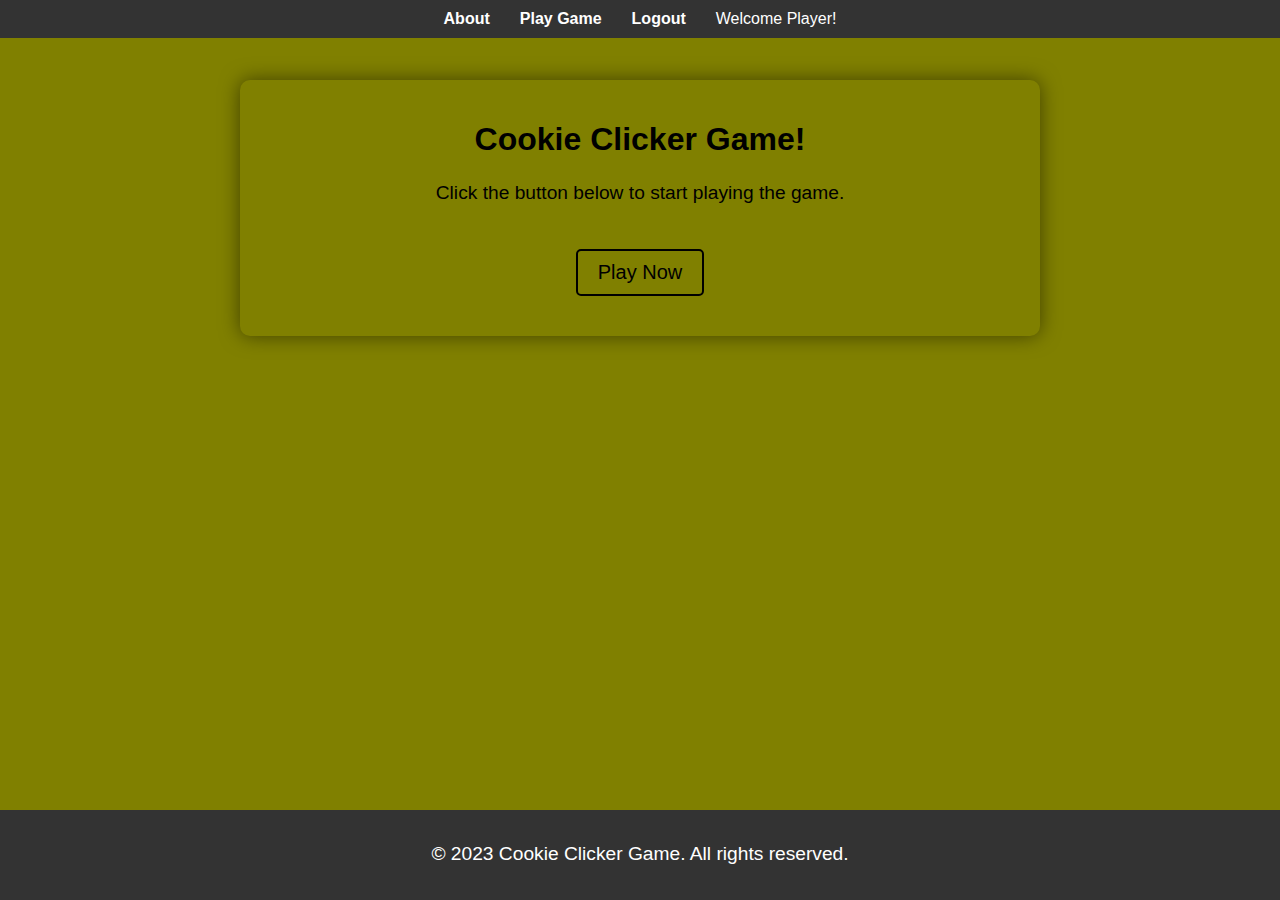
<file: index/index.html>
<!DOCTYPE html>
<html lang="en">
</html>
<head>
    <meta charset="UTF-8">
    <meta name="viewport" content="width=device-width, initial-scale=1.0">
    <title>Home - Cookie Clicker Game</title>
    <link rel="stylesheet" href="styles.css">
    <script>
        function boop() {
            alert('B00P');
        }
    </script>
</head>
<body>
    <header>
        <nav>
            <ul>
                <li><a href="about.html">About</a></li>
                <li><a href="game.html">Play Game</a></li>
                    <li><a href="P1.html">Logout</a></li>
                    <li>Welcome Player!</li>
            </ul>
        </nav>
    </header>
    <div class="home-container">
        <h1> Cookie Clicker Game!</h1>
        <p>Click the button below to start playing the game.</p>
        <a href="game.html"><button>Play Now</button></a>
    </div>
    <footer>
        <p>&copy; 2023 Cookie Clicker Game. All rights reserved.</p>
    </footer>
</body>
</html>
</file>
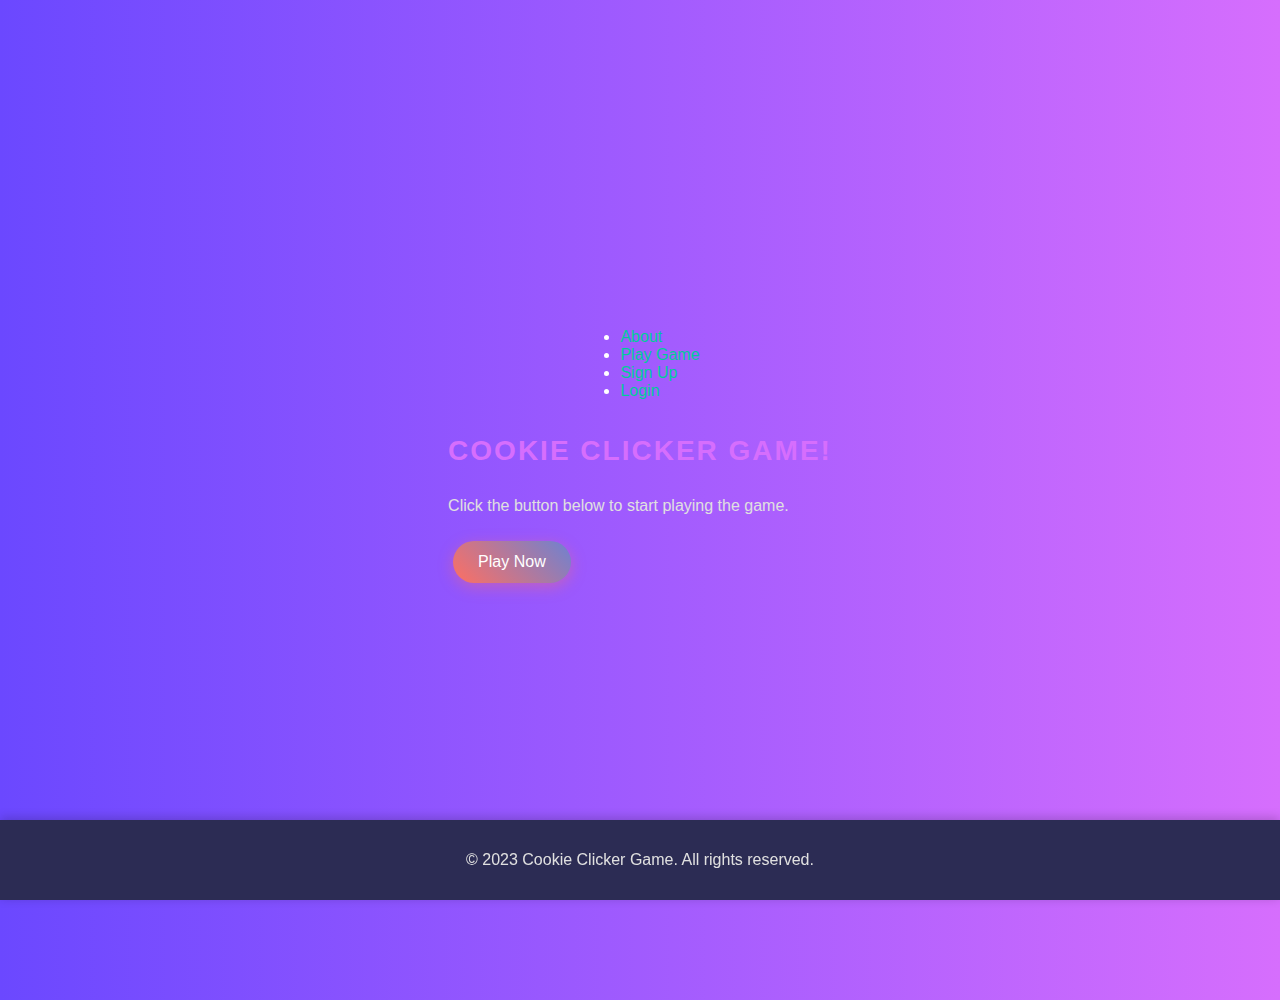
<file: #1.html>
<!DOCTYPE html>
<html lang="en">
<head>
    <meta charset="UTF-8">
    <meta name="viewport" content="width=device-width, initial-scale=1.0">
    <title>Home - Cookie Clicker Game</title>
    <link rel="stylesheet" href="styles.css">
    <script>
        function boop() {
            alert('B00P');
        }
    </script>
</head>
<body>
    <header>
        <nav>
            <ul>
                <li><a href="about.html">About</a></li>
                <li><a href="game.html">Play Game</a></li>
                    <li><a href="/signup">Sign Up</a></li>
                    <li><a href="/login">Login</a></li>
            </ul>
        </nav>
    </header>
    <div class="home-container">
        <h1> Cookie Clicker Game!</h1>
        <p>Click the button below to start playing the game.</p>
        <a href="game.html"><button>Play Now</button></a>
    </div>
    <footer>
        <p>&copy; 2023 Cookie Clicker Game. All rights reserved.</p>
    </footer>
</body>
</html>
</file>
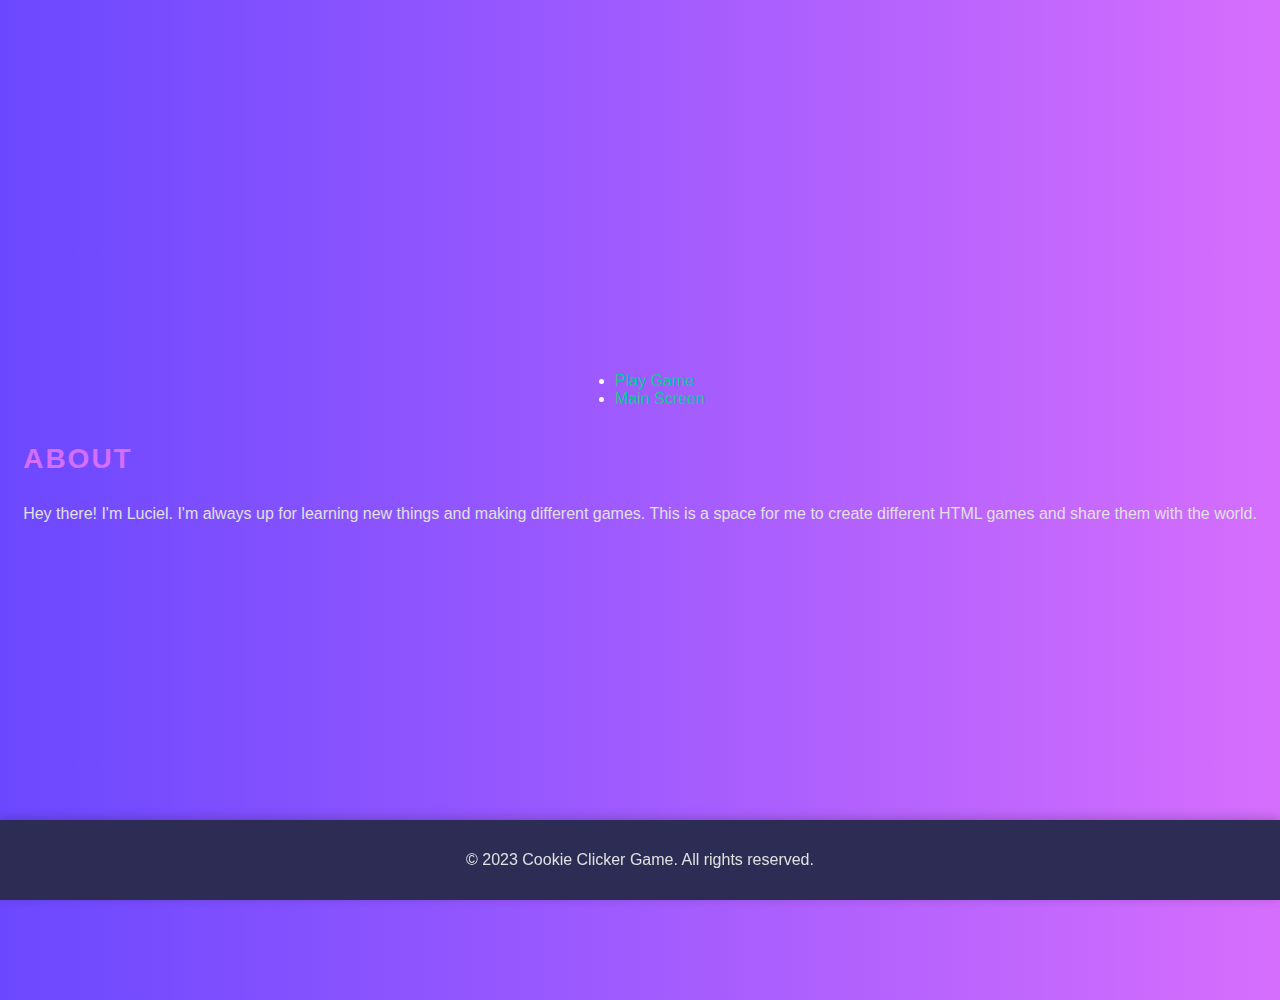
<file: about.html>
<!DOCTYPE html>
<html lang="en">
<head>
    <meta charset="UTF-8">
    <meta name="viewport" content="width=device-width, initial-scale=1.0">
    <title>About - Cookie Clicker Game</title>
    <link rel="stylesheet" href="styles.css">
</head>
<body>
    <header>
        <nav>
            <ul>
                <li><a href="game.html">Play Game</a></li>
                    <li><a href="P1.html">Main Screen</a></li>
        </nav>
    </header>
    <div class="about-container">
        <h1>About</h1>
        <p>Hey there! I'm Luciel. I'm always up for learning new things and making different games. This is a space for me to create different HTML games and share them with the world.</p>
    </div>
    <footer>
        <p>&copy; 2023 Cookie Clicker Game. All rights reserved.</p>
    </footer>
</body>
</html>
</file>
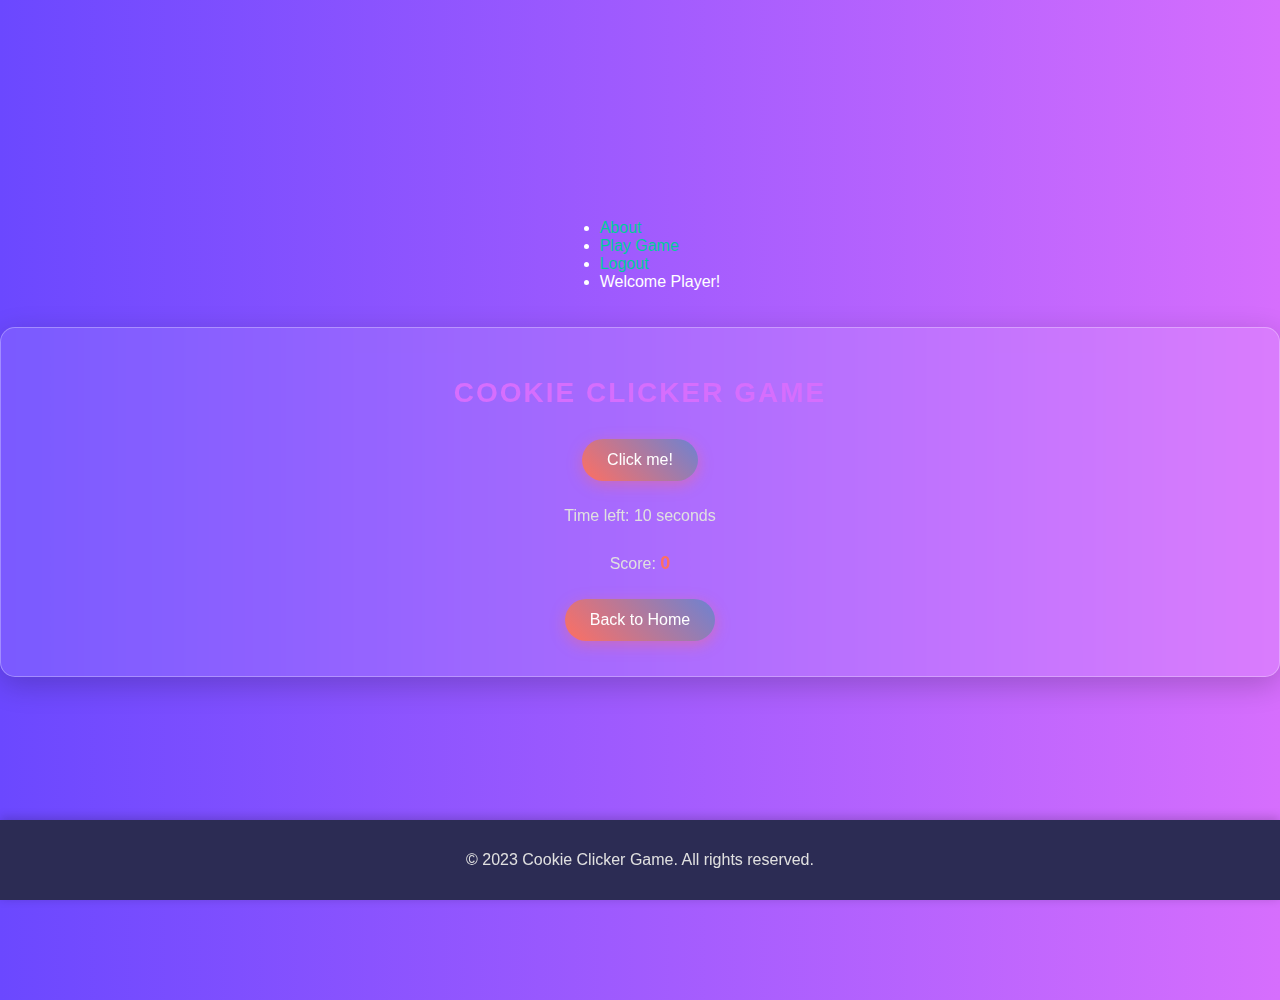
<file: game.html>
<!DOCTYPE html>
<html lang="en">
<head>
    <meta charset="UTF-8">
    <meta name="viewport" content="width=device-width, initial-scale=1.0">
    <title>Cookie Clicker Game</title>
    <link rel="stylesheet" href="styles.css">
    <script>
        function boop() {
            alert('B00P');
        }
        function aboutGame() {
            alert('This is a simple cookie clicker which I made when I was just trying stuff out, now you can play it as well.');
        }
    </script>
</head>
<body>
    <header>
        <nav>
            <ul>
                <li><a href="#" onclick="aboutGame()">About</a></li>
                <li><a href="game.html">Play Game</a></li>
                    <li><a href="P1.html">Logout</a></li>
                    <li>Welcome Player!</li>
            </ul>
        </nav>
    </header>
    <div class="game-container">
        <h1>Cookie Clicker Game</h1>
        <button id="cookie-button">Click me!</button>
        <p>Time left: <span id="time-left">10</span> seconds</p>
        <p>Score: <span id="score">0</span></p>
        <a href="index.html"><button>Back to Home</button></a>
    </div>
    <footer>
        <p>&copy; 2023 Cookie Clicker Game. All rights reserved.</p>
    </footer>
    <script src="script.js"></script>
</body>
</html>
</file>
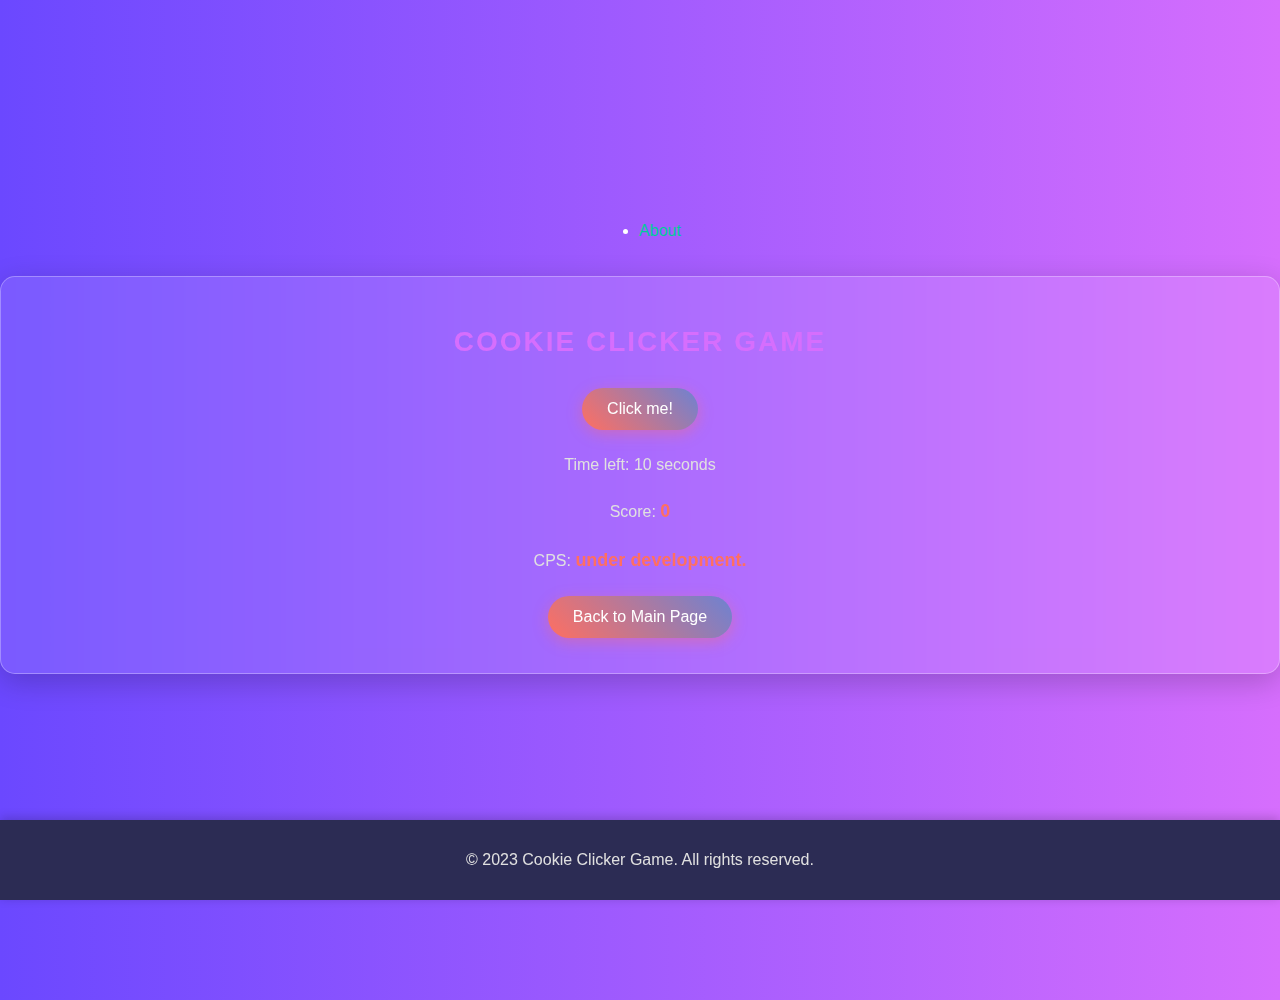
<file: game1.html>
<!DOCTYPE html>
<html lang="en">
<head>
    <meta charset="UTF-8">
    <meta name="viewport" content="width=device-width, initial-scale=1.0">
    <title>Cookie Clicker Game</title>
    <link rel="stylesheet" href="styles.css">
    <script>
        function boop() {
            alert('B00P');
        }
        function aboutGame() {
            alert('This is a simple cookie clicker which I made when I was just trying stuff out, now you can play it as well.');
        }
    </script>
</head>
<body>
    <header>
        <nav>
            <ul>
                <li><a href="#" onclick="aboutGame()">About</a></li>
            </ul>
        </nav>
    </header>
    <div class="game-container">
        <h1>Cookie Clicker Game</h1>
        <button id="cookie-button">Click me!</button>
        <p>Time left: <span id="time-left">10</span> seconds</p>
        <p>Score: <span id="score">0</span></p>
        <p>CPS: <span id="score">under development.</span></p>
        <a href="home.html"><button>Back to Main Page</button></a>
    </div>
    <footer>
        <p>&copy; 2023 Cookie Clicker Game. All rights reserved.</p>
    </footer>
    <script src="script.js"></script>
</body>
</html>
</file>
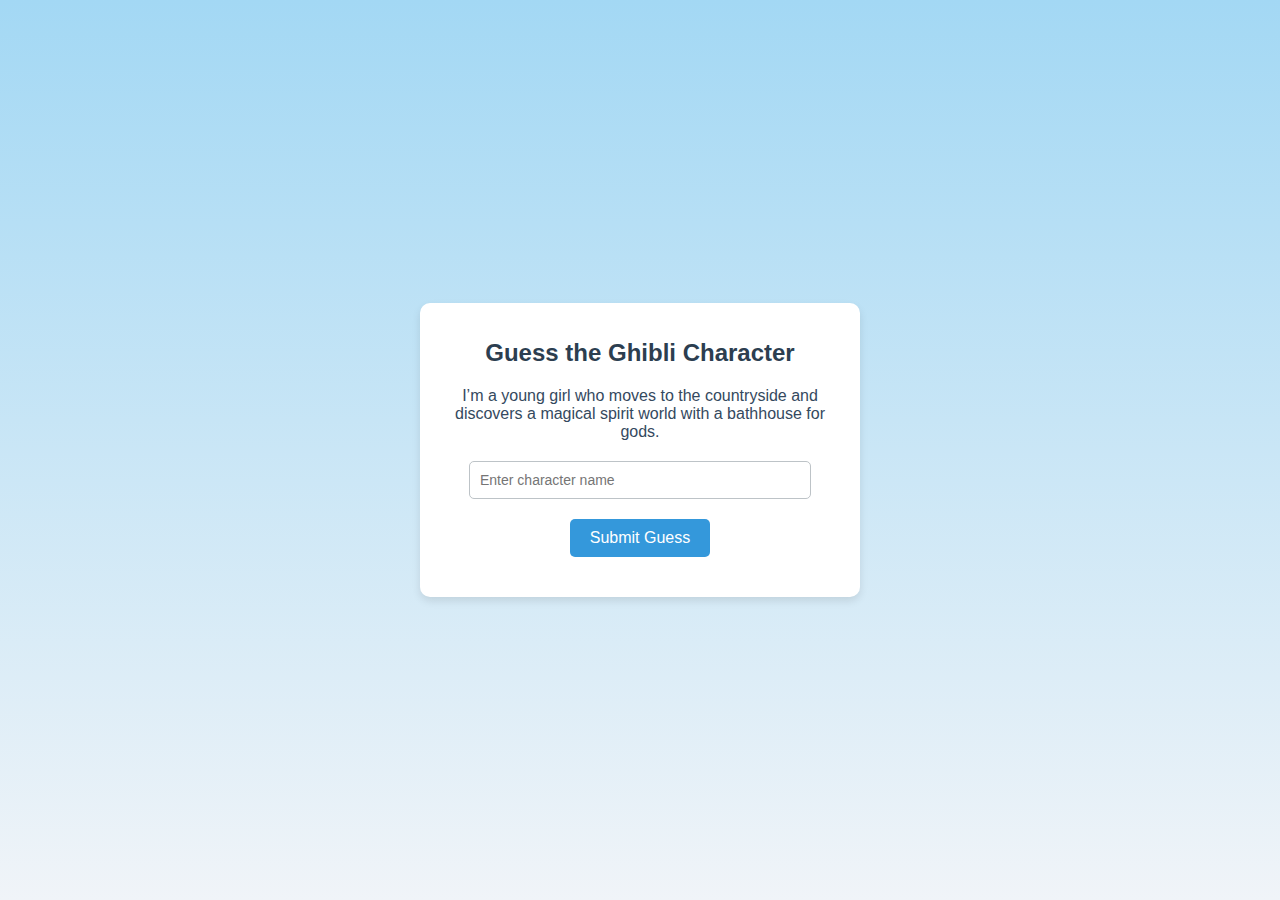
<file: Guess-The-Ghibli-Character.html>
<!DOCTYPE html>
<html lang="en">
<head>
    <meta charset="UTF-8">
    <meta name="viewport" content="width=device-width, initial-scale=1.0">
    <title>Guess the Ghibli Character</title>
    <style>
        body {
            font-family: 'Arial', sans-serif;
            background-color: #f0f4f8;
            display: flex;
            justify-content: center;
            align-items: center;
            height: 100vh;
            margin: 0;
            background-image: linear-gradient(to bottom, #a3d8f4, #f0f4f8);
        }
        .container {
            background-color: #fff;
            padding: 20px;
            border-radius: 10px;
            box-shadow: 0 4px 8px rgba(0, 0, 0, 0.1);
            text-align: center;
            max-width: 400px;
            width: 100%;
        }
        h1 {
            color: #2c3e50;
            font-size: 24px;
            margin-bottom: 20px;
        }
        p {
            color: #34495e;
            font-size: 16px;
            margin-bottom: 20px;
        }
        input {
            padding: 10px;
            width: 80%;
            margin-bottom: 20px;
            border: 1px solid #bdc3c7;
            border-radius: 5px;
            font-size: 14px;
        }
        button {
            background-color: #3498db;
            color: white;
            padding: 10px 20px;
            border: none;
            border-radius: 5px;
            cursor: pointer;
            font-size: 16px;
        }
        button:hover {
            background-color: #2980b9;
        }
        #result {
            margin-top: 20px;
            font-size: 16px;
            color: #e74c3c;
        }
        .correct {
            color: #2ecc71;
        }
        #game-over {
            font-size: 18px;
            color: #2ecc71;
            margin-top: 20px;
            display: none;
        }
    </style>
</head>
<body>
    <div class="container">
        <h1>Guess the Ghibli Character</h1>
        <p id="description">I’m a young girl who moves to the countryside and discovers a magical spirit world with a bathhouse for gods.</p>
        <input type="text" id="guess" placeholder="Enter character name">
        <button onclick="checkGuess()">Submit Guess</button>
        <p id="result"></p>
        <p id="game-over">Congratulations! You’ve guessed all the Ghibli characters! You’re a true Studio Ghibli legend!</p>
    </div>

    <script>
        // Array of characters with descriptions and answers
        const characters = [
            {
                description: "I’m a young girl who moves to the countryside and discovers a magical spirit world with a bathhouse for gods.",
                answer: "Chihiro"
            },
            {
                description: "I’m a boy who flies a red plane and was cursed to have the head of a pig.",
                answer: "Porco Rosso"
            },
            {
                description: "I’m a forest spirit who looks like a deer with a human-like face and many antlers.",
                answer: "Forest Spirit"
            },
            {
                description: "I’m a delivery girl who rides a broom and has a black cat as my best friend.",
                answer: "Kiki"
            },
            {
                description: "I’m a moving castle powered by a fire demon, owned by a wizard with a flair for theatrics.",
                answer: "Howl's Moving Castle"
            }
        ];

        let currentCharacterIndex = 0;
        let correctAnswers = 0;

        // Function to check the player's guess
        function checkGuess() {
            const guessInput = document.getElementById("guess").value.trim().toLowerCase();
            const correctAnswer = characters[currentCharacterIndex].answer.toLowerCase();
            const result = document.getElementById("result");
            const gameOverMessage = document.getElementById("game-over");

            if (guessInput === correctAnswer) {
                result.textContent = "Correct! You’re a Ghibli master!";
                result.classList.add("correct");
                correctAnswers++;
                
                // Check if all characters have been guessed
                if (correctAnswers === characters.length) {
                    gameOverMessage.style.display = "block";
                    document.getElementById("guess").disabled = true;
                    document.querySelector("button").disabled = true;
                } else {
                    setTimeout(nextCharacter, 1500); // Move to next character after 1.5 seconds
                }
            } else {
                result.textContent = "Oh no, that’s not right. Try again!";
                result.classList.remove("correct");
            }
        }

        // Function to load the next character
        function nextCharacter() {
            currentCharacterIndex = (currentCharacterIndex + 1) % characters.length;
            document.getElementById("description").textContent = characters[currentCharacterIndex].description;
            document.getElementById("guess").value = "";
            document.getElementById("result").textContent = "";
            document.getElementById("result").classList.remove("correct");
        }
    </script>
</body>
</html>
</file>
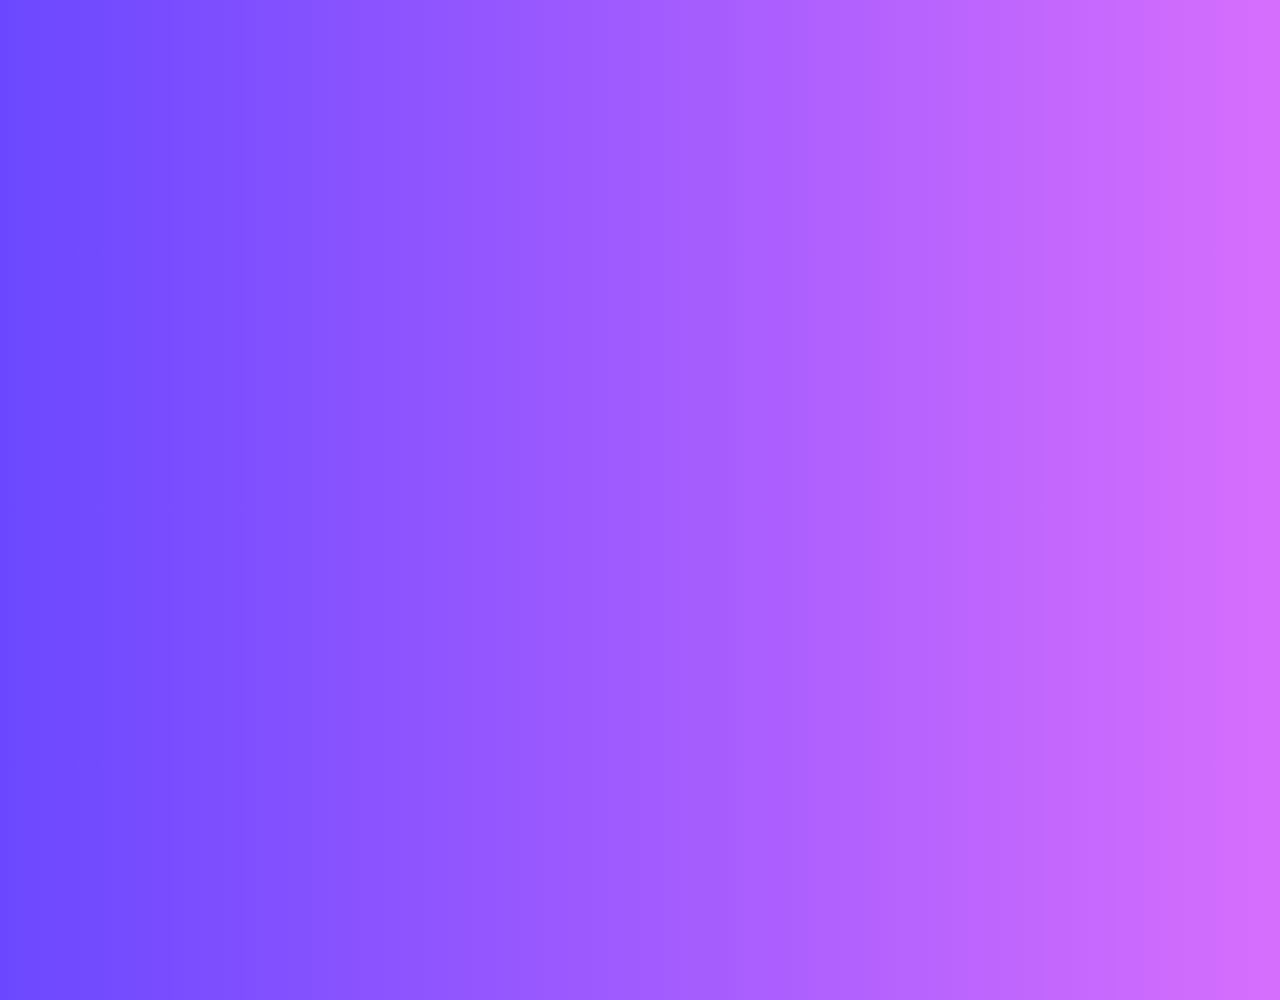
<file: Guess-the-Ghibli-Characters.html>
<!DOCTYPE html>
<html lang="en">
<head>
    <meta charset="UTF-8">
    <meta name="viewport" content="width=device-width, initial-scale=1.0">
    <title>Guess the Ghibli Character</title>
    <link rel="stylesheet" href="styles.css">
</head>
<body>
    <script>
    <div class="container">
        <h1>Guess the Ghibli Character</h1>
        <p id="score">Score: 0 / 5</p>
        <p id="description">I’m a young girl who moves to the countryside and discovers a magical spirit world with a bathhouse for gods.</p>
        <input type="text" id="guess" placeholder="Enter character name">
        <div>
            <button onclick="checkGuess()">Submit Guess</button>
            <button id="skip-btn" onclick="skipCharacter()">Skip</button>
            <a href="home.html"><button>Back to Main Page</button></a>
        </div>
        <p id="result"></p>
        <p id="game-over"></p>
    </div>

        // Array of characters with descriptions and answers
        const characters = [
            {
                description: "I’m a young girl who moves to the countryside and discovers a magical spirit world with a bathhouse for gods.",
                answer: "Chihiro"
            },
            {
                description: "I’m a boy who flies a red plane and was cursed to have the head of a pig.",
                answer: "Porco Rosso"
            },
            {
                description: "I’m a forest spirit who looks like a deer with a human-like face and many antlers.",
                answer: "Forest Spirit"
            },
            {
                description: "I’m a delivery girl who rides a broom and has a black cat as my best friend.",
                answer: "Kiki"
            },
            {
                description: "I’m a moving castle powered by a fire demon, owned by a wizard with a flair for theatrics.",
                answer: "Howl's Moving Castle"
            }
        ];

        let currentCharacterIndex = 0;
        let score = 0;
        let charactersAnswered = 0;
        const totalCharacters = characters.length;

        // Function to check the player's guess
        function checkGuess() {
            const guessInput = document.getElementById("guess").value.trim().toLowerCase();
            const correctAnswer = characters[currentCharacterIndex].answer.toLowerCase();
            const result = document.getElementById("result");

            if (guessInput === correctAnswer) {
                score++;
                charactersAnswered++;
                result.textContent = "Correct! You’re a Ghibli master!";
                result.classList.add("correct");
                updateScore();
                setTimeout(nextCharacter, 1500); // Move to next character after 1.5 seconds
            } else {
                result.textContent = "Oh no, that’s not right. Try again or skip!";
                result.classList.remove("correct");
            }
        }

        // Function to skip to the next character
        function skipCharacter() {
            charactersAnswered++;
            document.getElementById("result").textContent = `Skipped! The answer was ${characters[currentCharacterIndex].answer}.`;
            document.getElementById("result").classList.remove("correct");
            setTimeout(nextCharacter, 1500);
        }

        // Function to load the next character
        function nextCharacter() {
            // Check if all characters have been answered
            if (charactersAnswered >= totalCharacters) {
                showGameOver();
                return;
            }

            currentCharacterIndex = (currentCharacterIndex + 1) % totalCharacters;
            document.getElementById("description").textContent = characters[currentCharacterIndex].description;
            document.getElementById("guess").value = "";
            document.getElementById("result").textContent = "";
            document.getElementById("result").classList.remove("correct");
        }

        // Function to update the score display
        function updateScore() {
            document.getElementById("score").textContent = `Score: ${score} / ${totalCharacters}`;
        }

        // Function to show the game over message based on score
        function showGameOver() {
            const gameOverMessage = document.getElementById("game-over");
            let message;

            // Conditional messages based on score
            if (score === totalCharacters) {
                message = `Perfect score! You got all ${score} out of ${totalCharacters} correct! You’re a true Studio Ghibli legend!`;
            } else if (score >= Math.ceil(totalCharacters * 0.6)) { // 3 or more correct (60% or higher)
                message = `Great job! You scored ${score} out of ${totalCharacters}! You know your Ghibli characters well!`;
            } else if (score >= 1) {
                message = `Nice try! You got ${score} out of ${totalCharacters} correct. Keep exploring the world of Ghibli!`;
            } else {
                message = `Oh no! You scored ${score} out of ${totalCharacters}. Dive back into Ghibli films and try again!`;
            }

            gameOverMessage.textContent = message;
            gameOverMessage.style.display = "block";
            document.getElementById("guess").disabled = true;
            document.querySelectorAll("button").forEach(button => button.disabled = true);
        }
    </script>
</body>
</html>
</file>
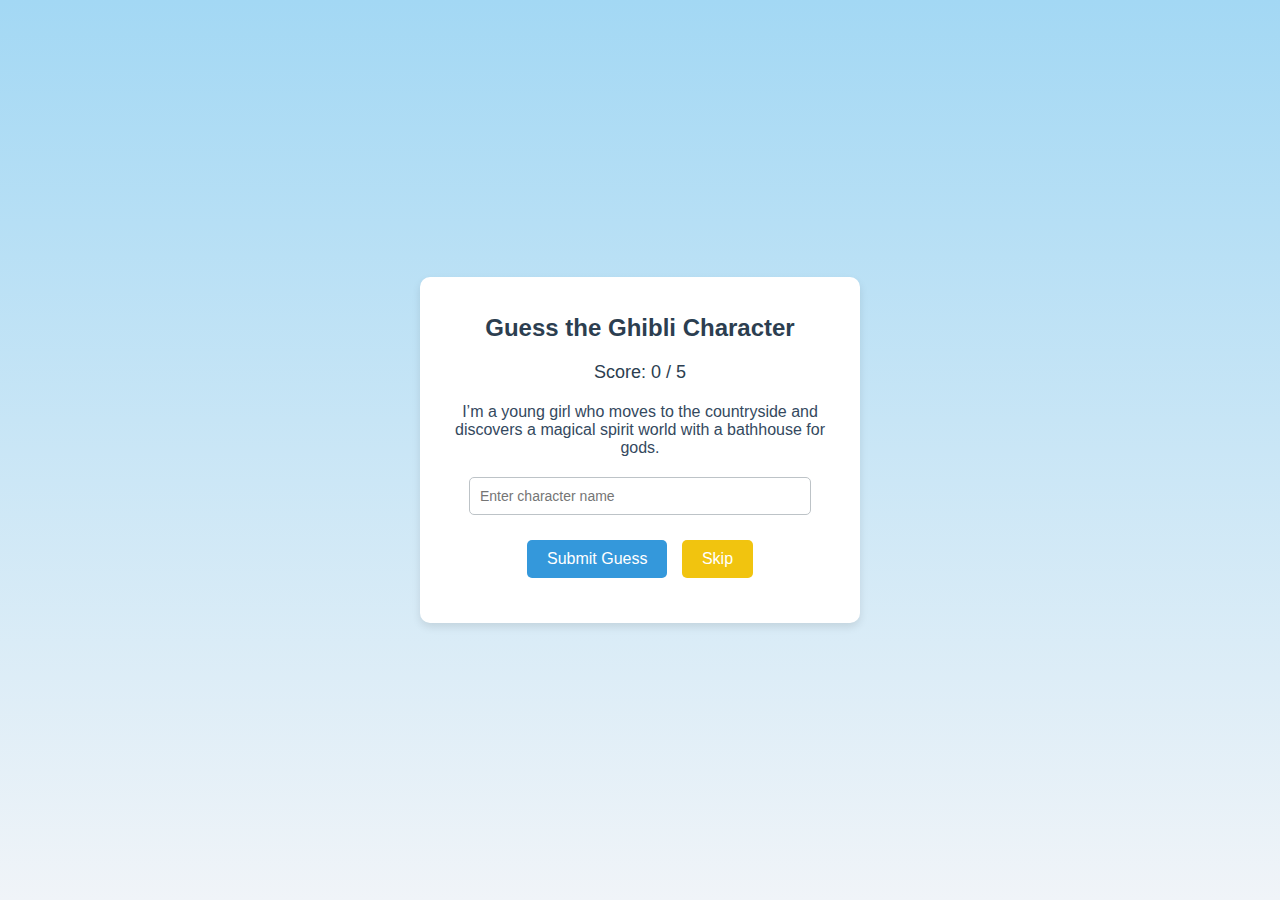
<file: Guess-The-Ghibli-Characters.html>
<!DOCTYPE html>
<html lang="en">
<head>
    <meta charset="UTF-8">
    <meta name="viewport" content="width=device-width, initial-scale=1.0">
    <title>Guess the Ghibli Character</title>
    <style>
        body {
            font-family: 'Arial', sans-serif;
            background-color: #f0f4f8;
            display: flex;
            justify-content: center;
            align-items: center;
            height: 100vh;
            margin: 0;
            background-image: linear-gradient(to bottom, #a3d8f4, #f0f4f8);
        }
        .container {
            background-color: #fff;
            padding: 20px;
            border-radius: 10px;
            box-shadow: 0 4px 8px rgba(0, 0, 0, 0.1);
            text-align: center;
            max-width: 400px;
            width: 100%;
        }
        h1 {
            color: #2c3e50;
            font-size: 24px;
            margin-bottom: 20px;
        }
        p {
            color: #34495e;
            font-size: 16px;
            margin-bottom: 20px;
        }
        input {
            padding: 10px;
            width: 80%;
            margin-bottom: 20px;
            border: 1px solid #bdc3c7;
            border-radius: 5px;
            font-size: 14px;
        }
        button {
            background-color: #3498db;
            color: white;
            padding: 10px 20px;
            border: none;
            border-radius: 5px;
            cursor: pointer;
            font-size: 16px;
            margin: 5px;
        }
        button:hover {
            background-color: #2980b9;
        }
        #skip-btn {
            background-color: #f1c40f;
        }
        #skip-btn:hover {
            background-color: #e67e22;
        }
        #result {
            margin-top: 20px;
            font-size: 16px;
            color: #e74c3c;
        }
        .correct {
            color: #2ecc71;
        }
        #score {
            font-size: 18px;
            color: #2c3e50;
            margin-bottom: 20px;
        }
        #game-over {
            font-size: 18px;
            color: #2ecc71;
            margin-top: 20px;
            display: none;
        }
    </style>
</head>
<body>
    <div class="container">
        <h1>Guess the Ghibli Character</h1>
        <p id="score">Score: 0 / 5</p>
        <p id="description">I’m a young girl who moves to the countryside and discovers a magical spirit world with a bathhouse for gods.</p>
        <input type="text" id="guess" placeholder="Enter character name">
        <div>
            <button onclick="checkGuess()">Submit Guess</button>
            <button id="skip-btn" onclick="skipCharacter()">Skip</button>
        </div>
        <p id="result"></p>
        <p id="game-over">Congratulations! You’re a true Studio Ghibli legend!</p>
    </div>

    <script>
        // Array of characters with descriptions and answers
        const characters = [
            {
                description: "I’m a young girl who moves to the countryside and discovers a magical spirit world with a bathhouse for gods.",
                answer: "Chihiro"
            },
            {
                description: "I’m a boy who flies a red plane and was cursed to have the head of a pig.",
                answer: "Porco Rosso"
            },
            {
                description: "I’m a forest spirit who looks like a deer with a human-like face and many antlers.",
                answer: "Forest Spirit"
            },
            {
                description: "I’m a delivery girl who rides a broom and has a black cat as my best friend.",
                answer: "Kiki"
            },
            {
                description: "I’m a moving castle powered by a fire demon, owned by a wizard with a flair for theatrics.",
                answer: "Howl's Moving Castle"
            }
        ];

        let currentCharacterIndex = 0;
        let score = 0;
        let charactersAnswered = 0;
        const totalCharacters = characters.length;

        // Function to check the player's guess
        function checkGuess() {
            const guessInput = document.getElementById("guess").value.trim().toLowerCase();
            const correctAnswer = characters[currentCharacterIndex].answer.toLowerCase();
            const result = document.getElementById("result");

            if (guessInput === correctAnswer) {
                score++;
                charactersAnswered++;
                result.textContent = "Correct! You’re a Ghibli master!";
                result.classList.add("correct");
                updateScore();
                setTimeout(nextCharacter, 1500); // Move to next character after 1.5 seconds
            } else {
                result.textContent = "Oh no, that’s not right. Try again or skip!";
                result.classList.remove("correct");
            }
        }

        // Function to skip to the next character
        function skipCharacter() {
            charactersAnswered++;
            document.getElementById("result").textContent = `Skipped! The answer was ${characters[currentCharacterIndex].answer}.`;
            document.getElementById("result").classList.remove("correct");
            setTimeout(nextCharacter, 1500);
        }

        // Function to load the next character
        function nextCharacter() {
            // Check if all characters have been answered
            if (charactersAnswered >= totalCharacters) {
                showGameOver();
                return;
            }

            currentCharacterIndex = (currentCharacterIndex + 1) % totalCharacters;
            document.getElementById("description").textContent = characters[currentCharacterIndex].description;
            document.getElementById("guess").value = "";
            document.getElementById("result").textContent = "";
            document.getElementById("result").classList.remove("correct");
        }

        // Function to update the score display
        function updateScore() {
            document.getElementById("score").textContent = `Score: ${score} / ${totalCharacters}`;
        }

        // Function to show the game over message
        function showGameOver() {
            const gameOverMessage = document.getElementById("game-over");
            gameOverMessage.textContent = `Congratulations! You’ve completed the game with a score of ${score} out of ${totalCharacters}! You’re a true Studio Ghibli legend!`;
            gameOverMessage.style.display = "block";
            document.getElementById("guess").disabled = true;
            document.querySelectorAll("button").forEach(button => button.disabled = true);
        }
    </script>
</body>
</html>
</file>
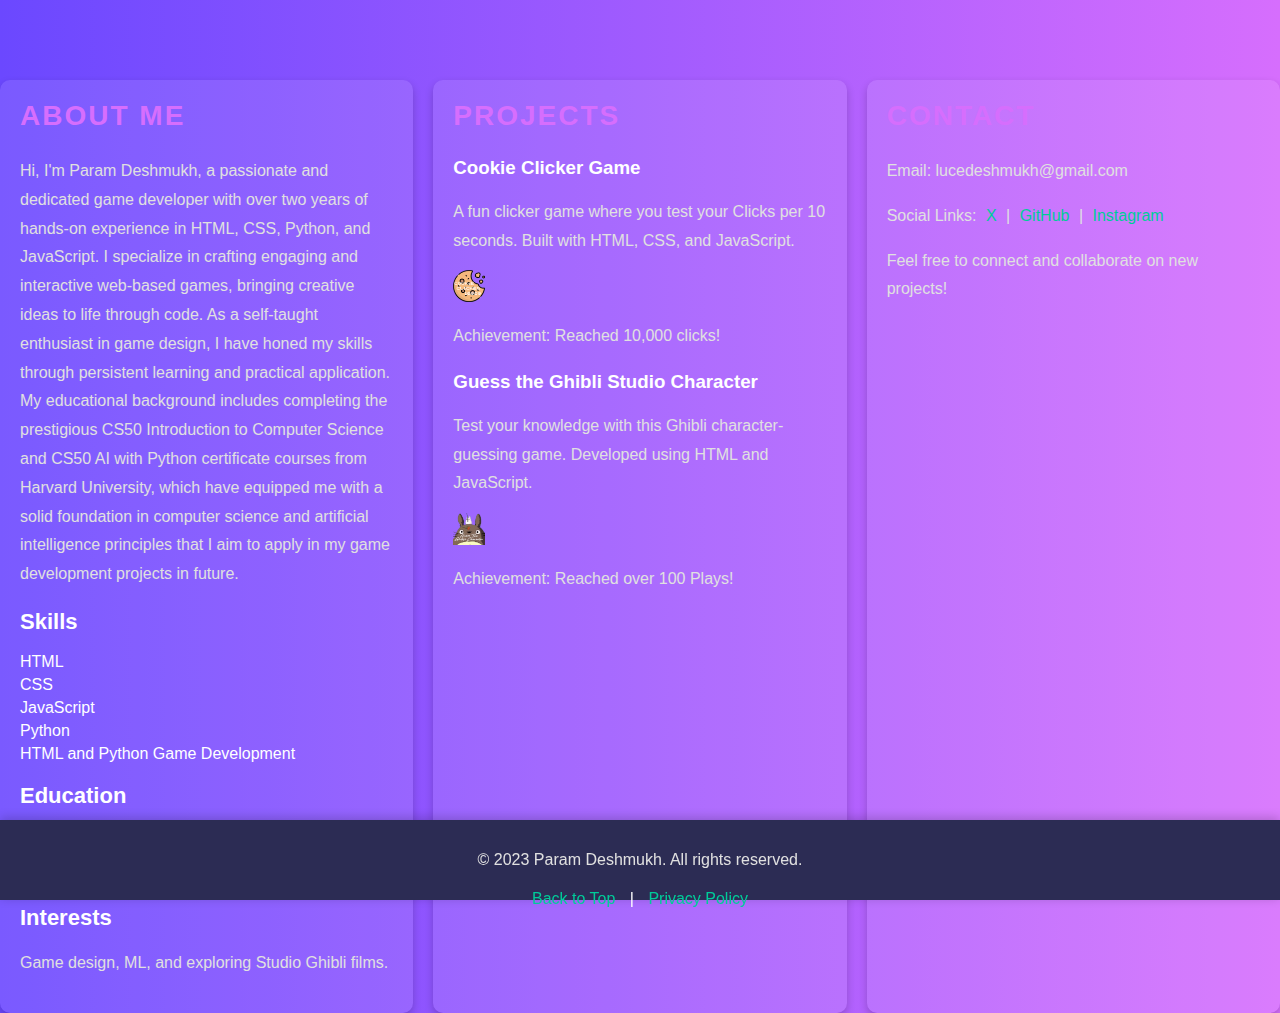
<file: home.html>
<!DOCTYPE html>
<html lang="en">
<head>
    <meta charset="UTF-8">
    <meta name="viewport" content="width=device-width, initial-scale=1.0">
    <title>Portfolio - Param Deshmukh</title>
    <link rel="stylesheet" href="styles.css">
</head>
<body>
    <main>
        <section class="about-section" id="about">
            <h1>About Me</h1>
            <p>Hi, I'm Param Deshmukh, a passionate and dedicated game developer with over two years of hands-on experience in HTML, CSS, Python, and JavaScript. I specialize in crafting engaging and interactive web-based games, bringing creative ideas to life through code. As a self-taught enthusiast in game design, I have honed my skills through persistent learning and practical application. My educational background includes completing the prestigious CS50 Introduction to Computer Science and CS50 AI with Python certificate courses from Harvard University, which have equipped me with a solid foundation in computer science and artificial intelligence principles that I aim to apply in my game development projects in future.</p>
            <h2>Skills</h2>
            <ul>
                <li>HTML</li>
                <li>CSS</li>
                <li>JavaScript</li>
                <li>Python</li>
                <li>HTML and Python Game Development</li>
            </ul>
            <h2>Education</h2>
            <p>Self-taught developer with certifications in Python development.</p>
            <h2>Interests</h2>
            <p>Game design, ML, and exploring Studio Ghibli films.</p>
        </section>

        <section class="portfolio-section" id="portfolio">
            <h1>Projects</h1>
            <div class="project">
                <h3>Cookie Clicker Game</h3>
                <p>A fun clicker game where you test your Clicks per 10 seconds. Built with HTML, CSS, and JavaScript.</p>
                <a href="game1.html"><img src="resources/image.png" alt="Cookie Clicker Game" class="icon-img" title="Cookie Clicker 10000"></a>
                <p>Achievement: Reached 10,000 clicks!</p>
            </div>
            <div class="project">
                <h3>Guess the Ghibli Studio Character</h3>
                <p>Test your knowledge with this Ghibli character-guessing game. Developed using HTML and JavaScript.</p>
                <a href="Guess-the-Ghibli-Characters.html"><img src="resources/image1.png" alt="Guess the Ghibli Character" class="icon-img" title="Guess the Ghibli Character"></a>
                <p>Achievement: Reached over 100 Plays!</p>
            </div>
        </section>

        <section class="contact-section" id="contact">
            <h1>Contact</h1>
            <p>Email: lucedeshmukh@gmail.com</p>
            <p>Social Links: 
                <a href="https://x.com/PyDeshParam">X</a> | 
                <a href="https://github.com/LuceilIsRight">GitHub</a> |
                <a href="https://www.instagram.com/the_drowning_phoenix/">Instagram</a>
            </p>
            <p>Feel free to connect and collaborate on new projects!</p>
        </section>
    </main>

    <footer>
        <p>© 2023 Param Deshmukh. All rights reserved.</p>
        <a href="#top">Back to Top</a> | 
        <a href="#privacy">Privacy Policy</a>
    </footer>
</body>
</html>
</file>
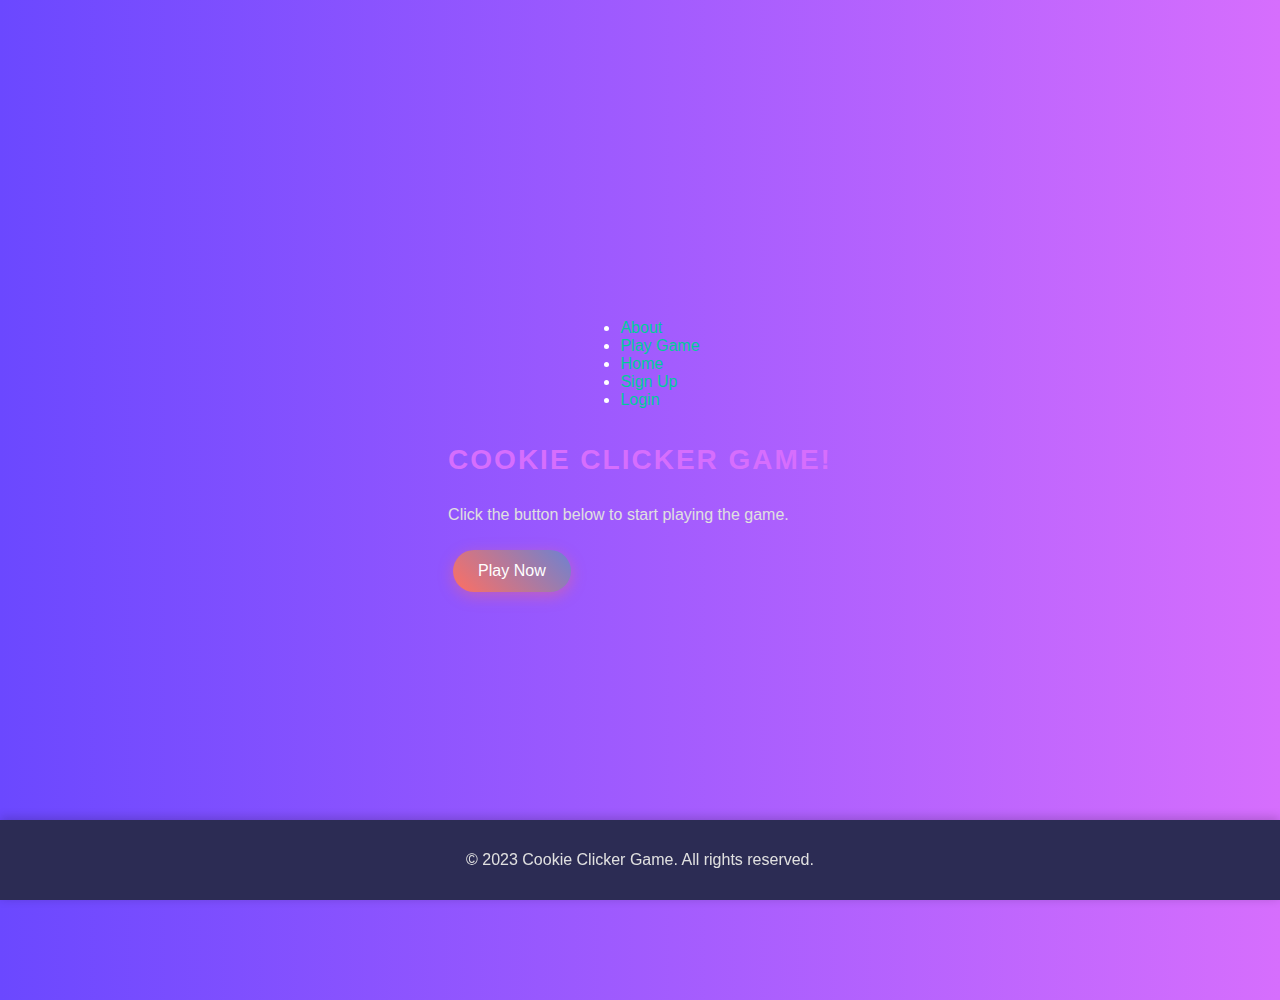
<file: logout.html>
<!DOCTYPE html>
<html lang="en">
<head>
    <meta charset="UTF-8">
    <meta name="viewport" content="width=device-width, initial-scale=1.0">
    <title>Home - Cookie Clicker Game</title>
    <link rel="stylesheet" href="styles.css">
    <script>
        function boop() {
            alert('B00P');
        }
    </script>
</head>
<body>
    <header>
        <nav>
            <ul>
                <li><a href="about.html">About</a></li>
                <li><a href="game.html">Play Game</a></li>
                    <li><a href="index.html">Home</a></li>
                    <li><a href="/signup">Sign Up</a></li>
                    <li><a href="/login">Login</a></li>
            </ul>
        </nav>
    </header>
    <div class="home-container">
        <h1> Cookie Clicker Game!</h1>
        <p>Click the button below to start playing the game.</p>
        <a href="game.html"><button>Play Now</button></a>
    </div>
    <footer>
        <p>&copy; 2023 Cookie Clicker Game. All rights reserved.</p>
    </footer>
</body>
</html>
</file>
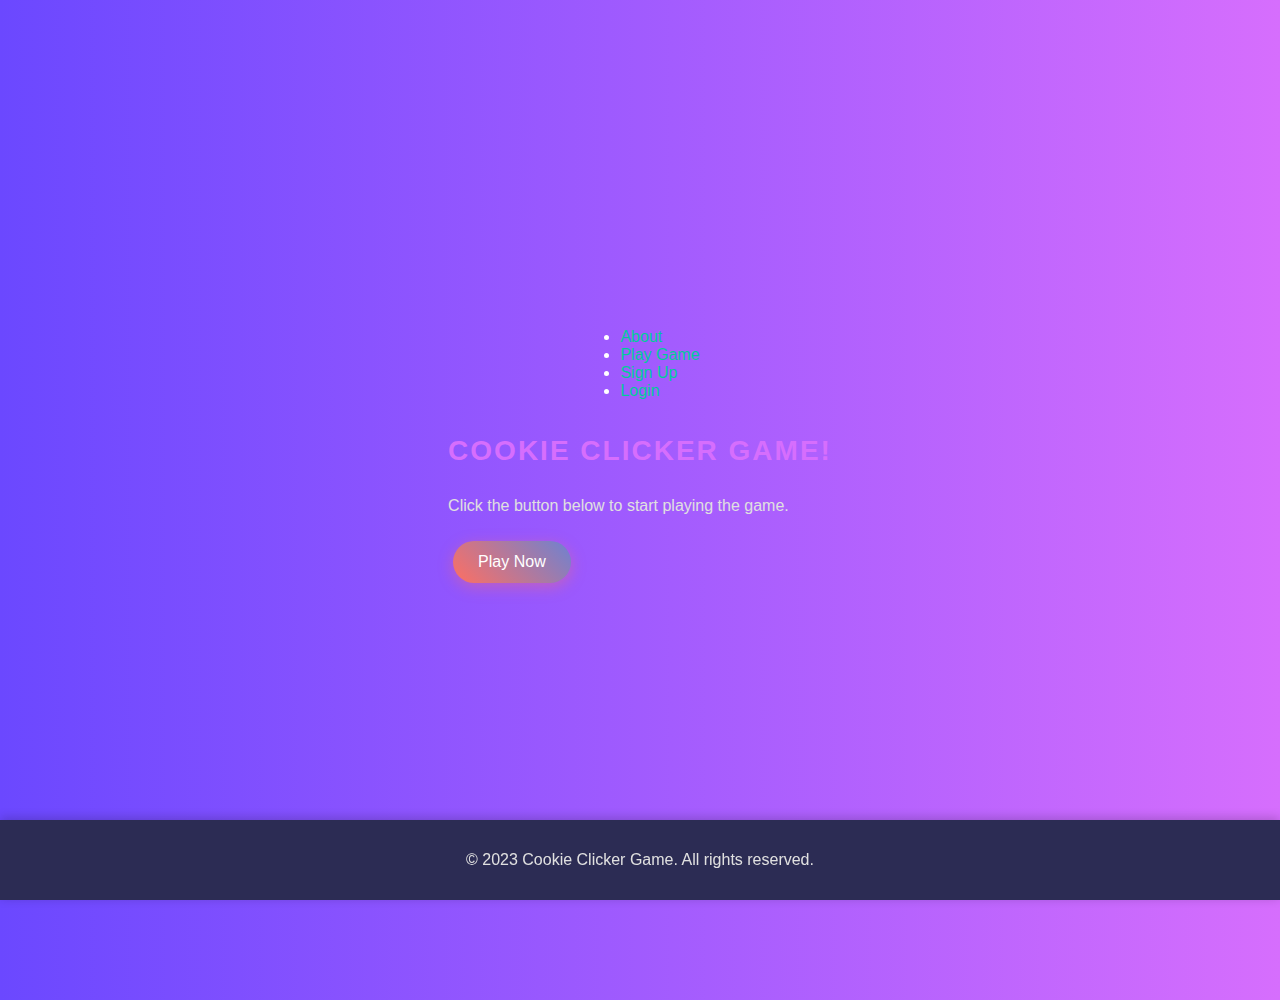
<file: P1.html>
<!DOCTYPE html>
<html lang="en">
<head>
    <meta charset="UTF-8">
    <meta name="viewport" content="width=device-width, initial-scale=1.0">
    <title>Home - Cookie Clicker Game</title>
    <link rel="stylesheet" href="styles.css">
    <script>
        function boop() {
            alert('B00P');
        }
    </script>
</head>
<body>
    <header>
        <nav>
            <ul>
                <li><a href="about.html">About</a></li>
                <li><a href="game1.html">Play Game</a></li>
                    <li><a href="/signup">Sign Up</a></li>
                    <li><a href="/login">Login</a></li>
            </ul>
        </nav>
    </header>
    <div class="home-container">
        <h1> Cookie Clicker Game!</h1>
        <p>Click the button below to start playing the game.</p>
        <a href="game1.html"><button>Play Now</button></a>
    </div>
    <footer>
        <p>&copy; 2023 Cookie Clicker Game. All rights reserved.</p>
    </footer>
</body>
</html>
</file>
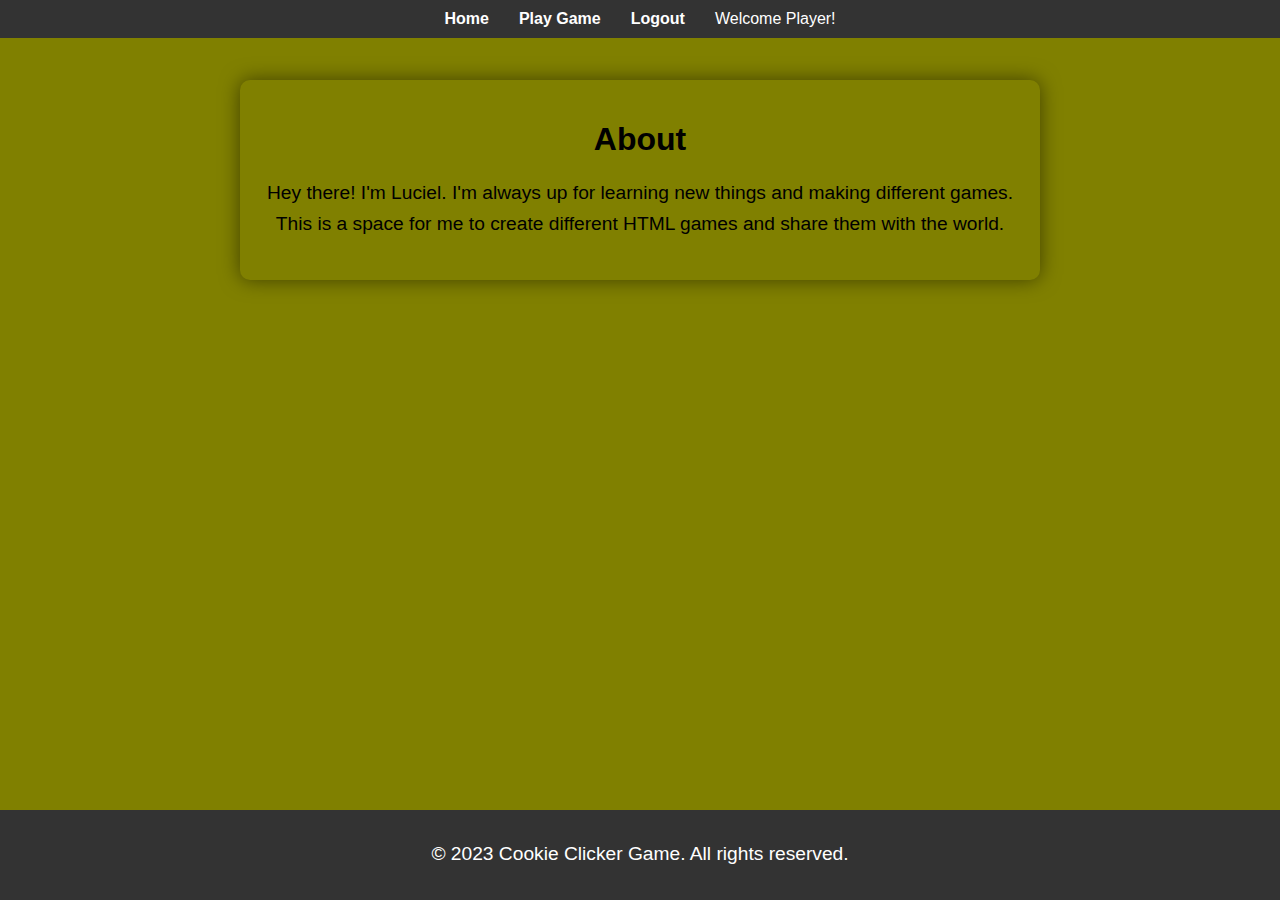
<file: index/about.html>
<!DOCTYPE html>
<html lang="en">
<head>
    <meta charset="UTF-8">
    <meta name="viewport" content="width=device-width, initial-scale=1.0">
    <title>About - Cookie Clicker Game</title>
    <link rel="stylesheet" href="styles.css">
</head>
<body>
    <header>
        <nav>
            <ul>
                <li><a href="index.html">Home</a></li>
                <li><a href="game.html">Play Game</a></li>
                    <li><a href="P1.html">Logout</a></li>
                    <li>Welcome Player!</li>
        </nav>
    </header>
    <div class="about-container">
        <h1>About</h1>
        <p>Hey there! I'm Luciel. I'm always up for learning new things and making different games. This is a space for me to create different HTML games and share them with the world.</p>
    </div>
    <footer>
        <p>&copy; 2023 Cookie Clicker Game. All rights reserved.</p>
    </footer>
</body>
</html>
</file>
<file: index/styles.css>
body {
    font-family: Arial, sans-serif;
    display: flex;
    flex-direction: column;
    justify-content: space-between; /* Change from center to space-between */
    align-items: center;
    height: 100vh;
    margin: 0;
    background-color: #808000; /* Olive green background */
    padding: 20px; /* Add padding to the body */
    box-sizing: border-box; /* Include padding and border in the element's total width and height */
    color: #000000; /* Black text color */
}

header {
    width: 100%;
    background-color: #333;
    padding: 10px 0;
    position: fixed;
    top: 0;
    left: 0;
    z-index: 1000;
    color: #FFFFFF; /* White text color */
}

nav ul {
    list-style-type: none;
    padding: 0;
    margin: 0;
    display: flex;
    justify-content: center;
}

nav ul li {
    margin: 0 15px;
}

nav ul li a {
    color: #FFFFFF; /* White text color */
    text-decoration: none;
    font-weight: bold;
}

nav ul li a:hover {
    text-decoration: underline;
}

.game-container, .home-container, .about-container {
    text-align: center;
    background-color: #808000; /* Olive green background */
    padding: 20px;
    border-radius: 10px;
    box-shadow: 0 0 20px rgba(0, 0, 0, 0.5); /* Add shadow to separate from background */
    margin-top: 60px; /* Add margin to avoid overlap with fixed header */
    max-width: 800px; /* Limit the maximum width of the container */
    width: 100%; /* Make the container responsive */
    box-sizing: border-box; /* Include padding and border in the element's total width and height */
}

h1 {
    font-size: 2em;
    margin-bottom: 20px;
}

p {
    font-size: 1.2em;
    line-height: 1.6;
    margin-bottom: 20px;
}

#cookie-button, button {
    font-size: 20px;
    padding: 10px 20px;
    margin: 20px 0;
    background-color: #808000; /* Olive green background */
    border: 2px solid #000000; /* Black border */
    color: #000000; /* Black text color */
    border-radius: 5px;
    cursor: pointer;
}

#cookie-button:hover, button:hover {
    background-color: #6b8e23; /* Darker olive green on hover */
}

/* Media query for mobile devices */
@media (max-width: 600px) {
    header {
        padding: 5px 0;
    }

    nav ul li {
        margin: 0 10px;
    }

    .game-container, .home-container, .about-container {
        padding: 15px;
        margin-top: 50px; /* Adjust margin for smaller screens */
    }

    #cookie-button, button {
        font-size: 18px;
        padding: 8px 16px;
    }
}

footer {
    width: 100%;
    background-color: #333;
    color: #FFFFFF; /* White text color */
    text-align: center;
    padding: 10px 0;
    position: fixed;
    bottom: 0;
    left: 0;
}
</file>
<file: styles.css>
/* Body styles from first file */
body {
    font-family: 'Poppins', -apple-system, BlinkMacSystemFont, sans-serif; /* Trendy font */
    display: flex;
    justify-content: center;
    align-items: center;
    height: 100vh;
    margin: 0;
    background: linear-gradient(to right, #6b48ff, #d66efd); /* Purple gradient like the image */
    color: #fff;
    display: flex;
    flex-direction: column; /* Overrides align-items/justify-content */
    overflow-y: auto; /* Smooth scrolling */
    min-height: 100vh; /* Ensure full height */
    padding-bottom: 100px; /* Increased to 100px to ensure enough space below content */
}

/* Animation from first file */
@keyframes gradientShift {
    0% { background-position: 0% 0%; }
    50% { background-position: 100% 100%; }
    100% { background-position: 0% 0%; }
}

/* Game container styles from first file (adapted for sections) */
.game-container {
    text-align: center;
    background: rgba(255, 255, 255, 0.1); /* Glassmorphism background */
    backdrop-filter: blur(10px);
    padding: 30px;
    border-radius: 15px;
    box-shadow: 0 8px 30px rgba(0, 0, 0, 0.2); /* Deeper shadow */
    margin: 20px;
    width: 100%;
    box-sizing: border-box;
    border: 1px solid rgba(255, 255, 255, 0.3); /* Frosted border */
    animation: float 3s ease-in-out infinite; /* Floating animation */
}

@keyframes float {
    0%, 100% { transform: translateY(0); }
    50% { transform: translateY(-10px); }
}

/* Heading and paragraph styles from first file */
h1 {
    font-size: 28px;
    margin-bottom: 25px;
    color: #d66efd; /* Matching the image's accent color */
    text-transform: uppercase;
    letter-spacing: 2px;
}

h2 {
    font-size: 22px;
    margin-top: 20px;
    color: #fff;
}

p {
    font-size: 16px;
    line-height: 1.8;
    margin-bottom: 15px;
    color: #e0e0e0; /* Light gray for contrast */
    font-weight: 300;
}

/* Input styles from first file (if needed, but not in this context) */
input {
    padding: 12px;
    width: 85%;
    margin-bottom: 20px;
    border: none;
    border-radius: 25px;
    font-size: 14px;
    box-sizing: border-box;
    background: rgba(255, 255, 255, 0.2);
    color: #ffffff;
    outline: none;
    transition: all 0.3s ease;
}

input:focus {
    background: rgba(255, 255, 255, 0.3);
    box-shadow: 0 0 10px rgba(255, 111, 97, 0.5);
}

/* Button styles from first file (if needed, but not in this context) */
button {
    font-size: 16px;
    padding: 12px 25px;
    margin: 5px;
    background: linear-gradient(45deg, #ff6f61, #6d82d2);
    border: none;
    color: #ffffff;
    border-radius: 25px;
    cursor: pointer;
    transition: all 0.3s ease;
    box-shadow: 0 4px 15px rgba(255, 111, 97, 0.4);
}

button:hover {
    transform: scale(1.05);
    box-shadow: 0 6px 20px rgba(255, 111, 97, 0.6);
    background: linear-gradient(45deg, #ff4e50, #4a6dd2);
}

#skip-btn {
    background: linear-gradient(45deg, #f1c40f, #e67e22);
}

#skip-btn:hover {
    background: linear-gradient(45deg, #d4a017, #d35400);
}

#result {
    margin-top: 20px;
    font-size: 16px;
    color: #ff4e50;
    font-weight: 500;
}

.correct {
    color: #2ecc71;
}

#score {
    font-size: 18px;
    color: #ff6f61;
    margin-bottom: 20px;
    font-weight: 600;
}

#game-over {
    font-size: 20px;
    color: #2ecc71;
    margin-top: 20px;
    display: none;
    text-transform: uppercase;
    letter-spacing: 1px;
}

/* Media query from first file */
@media (max-width: 600px) {
    .game-container {
        padding: 20px;
        margin-top: 80px;
        margin-bottom: 60px;
        max-width: 250px;
    }

    button {
        font-size: 14px;
        padding: 10px 20px;
    }
}

/* Main, section, and other styles from second file */
main {
    display: grid;
    grid-template-columns: 1fr 1fr 1fr; /* Three-column layout */
    gap: 20px;
    padding: 20px;
    flex-grow: 1;
    width: 100%;
    margin-top: 60px; /* Move content down by 60 pixels */
    min-height: calc(100vh - 100px); /* Ensure main takes up enough space, adjusted for padding-bottom */
}

.about-section, .portfolio-section, .contact-section {
    background: rgba(255, 255, 255, 0.1); /* Semi-transparent background */
    padding: 20px;
    border-radius: 10px;
    box-shadow: 0 4px 8px rgba(0, 0, 0, 0.2);
    color: #fff; /* Ensure text is visible */
}

.about-section h1, .portfolio-section h1, .contact-section h1 {
    margin-top: 0;
    color: #d66efd; /* Matching the image's accent color */
}

.about-section h2, .portfolio-section h2, .contact-section h2 {
    color: #fff;
}

.about-section ul {
    list-style: none;
    padding: 0;
}

.about-section ul li {
    margin: 5px 0;
    color: #fff; /* Ensure list items are visible */
}

.portfolio-section .project {
    margin-bottom: 20px;
}

.portfolio-section a {
    margin-right: 10px;
}

.icon-img {
    width: 32px;
    height: 32px;
}

.contact-section a {
    color: #00cc99; /* Trendy teal color */
    text-decoration: none;
    margin: 0 5px;
}

.contact-section a:hover {
    text-decoration: underline;
}

/* Footer styles from first file */
footer {
    width: 100%;
    background: linear-gradient(90deg, #1a1a2e, #16213e);
    color: #ffffff;
    text-align: center;
    padding: 15px 0;
    position: fixed;
    bottom: 0;
    left: 0;
    box-shadow: 0 -2px 10px rgba(0, 0, 0, 0.2);
    backdrop-filter: blur(5px);
    height: 60px; /* Fixed height to ensure consistency */
    margin-bottom: 0;
}

/* Ensure footer doesn't hide content */
body {
    padding-bottom: 100px; /* Increased to match footer's potential height + buffer */
}

footer a {
    color: #00cc99; /* Trendy teal color */
    text-decoration: none;
    margin: 0 10px;
    transition: color 0.3s ease;
}

footer a:hover {
    color: #ffffff;
}

/* Footer styles from second file (overriding where applicable) */
footer {
    text-align: center;
    padding: 10px 0; /* Overrides 15px 0 */
    background: #2c2c54; /* Overrides gradient */
    color: #fff;
    width: 100%;
}

footer a {
    color: #00cc99; /* Trendy teal color */
    text-decoration: none;
    margin: 0 10px;
}

footer a:hover {
    text-decoration: underline; /* Overrides color change */
}

/* Media query from second file */
@media (max-width: 768px) {
    main {
        grid-template-columns: 1fr; /* Stack columns on mobile */
    }

    .about-section, .portfolio-section, .contact-section {
        margin-bottom: 20px;
    }

    main {
        margin-top: 60px; /* Maintain 60px margin on mobile */
    }
}

/* Global hyperlink color change */
a {
    color: #00cc99; /* Trendy teal color for all hyperlinks */
    text-decoration: none;
}

a:hover {
    color: #00b380; /* Slightly darker teal on hover */
    text-decoration: underline;
}
</file>
